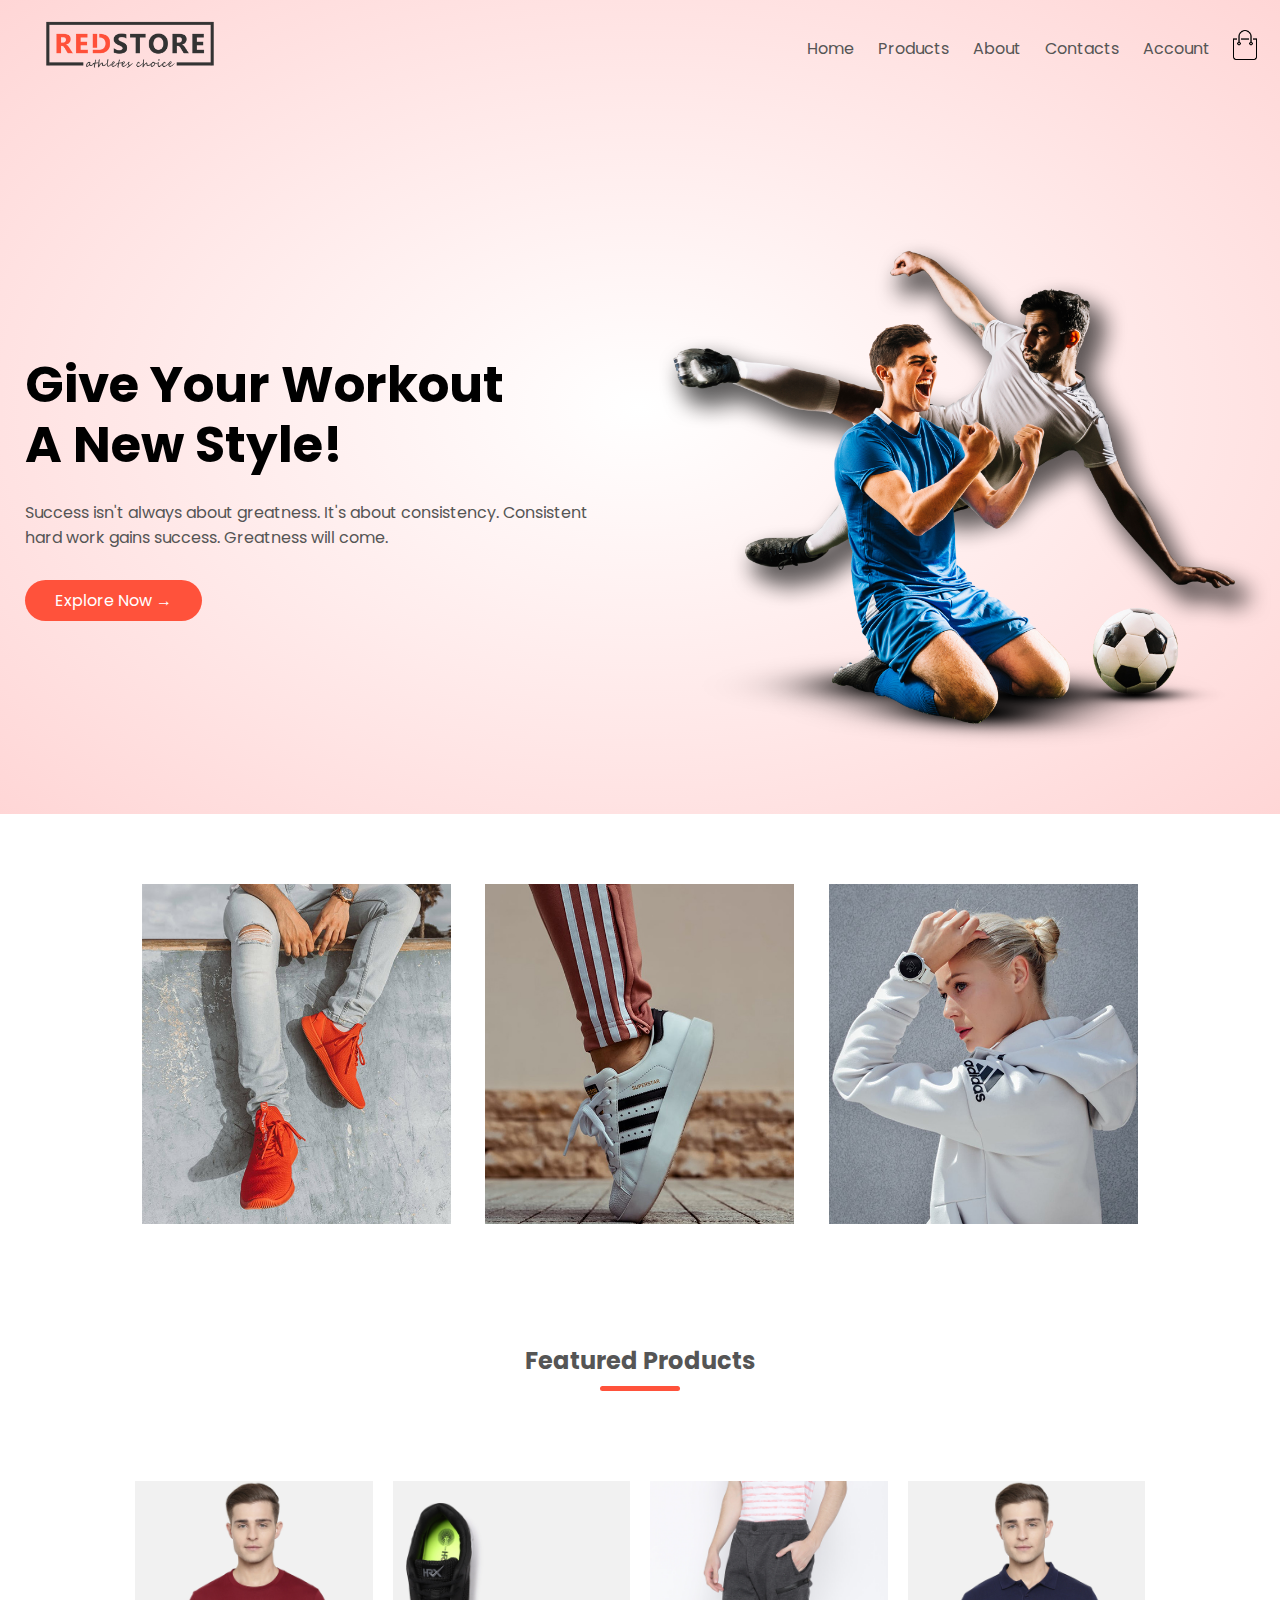
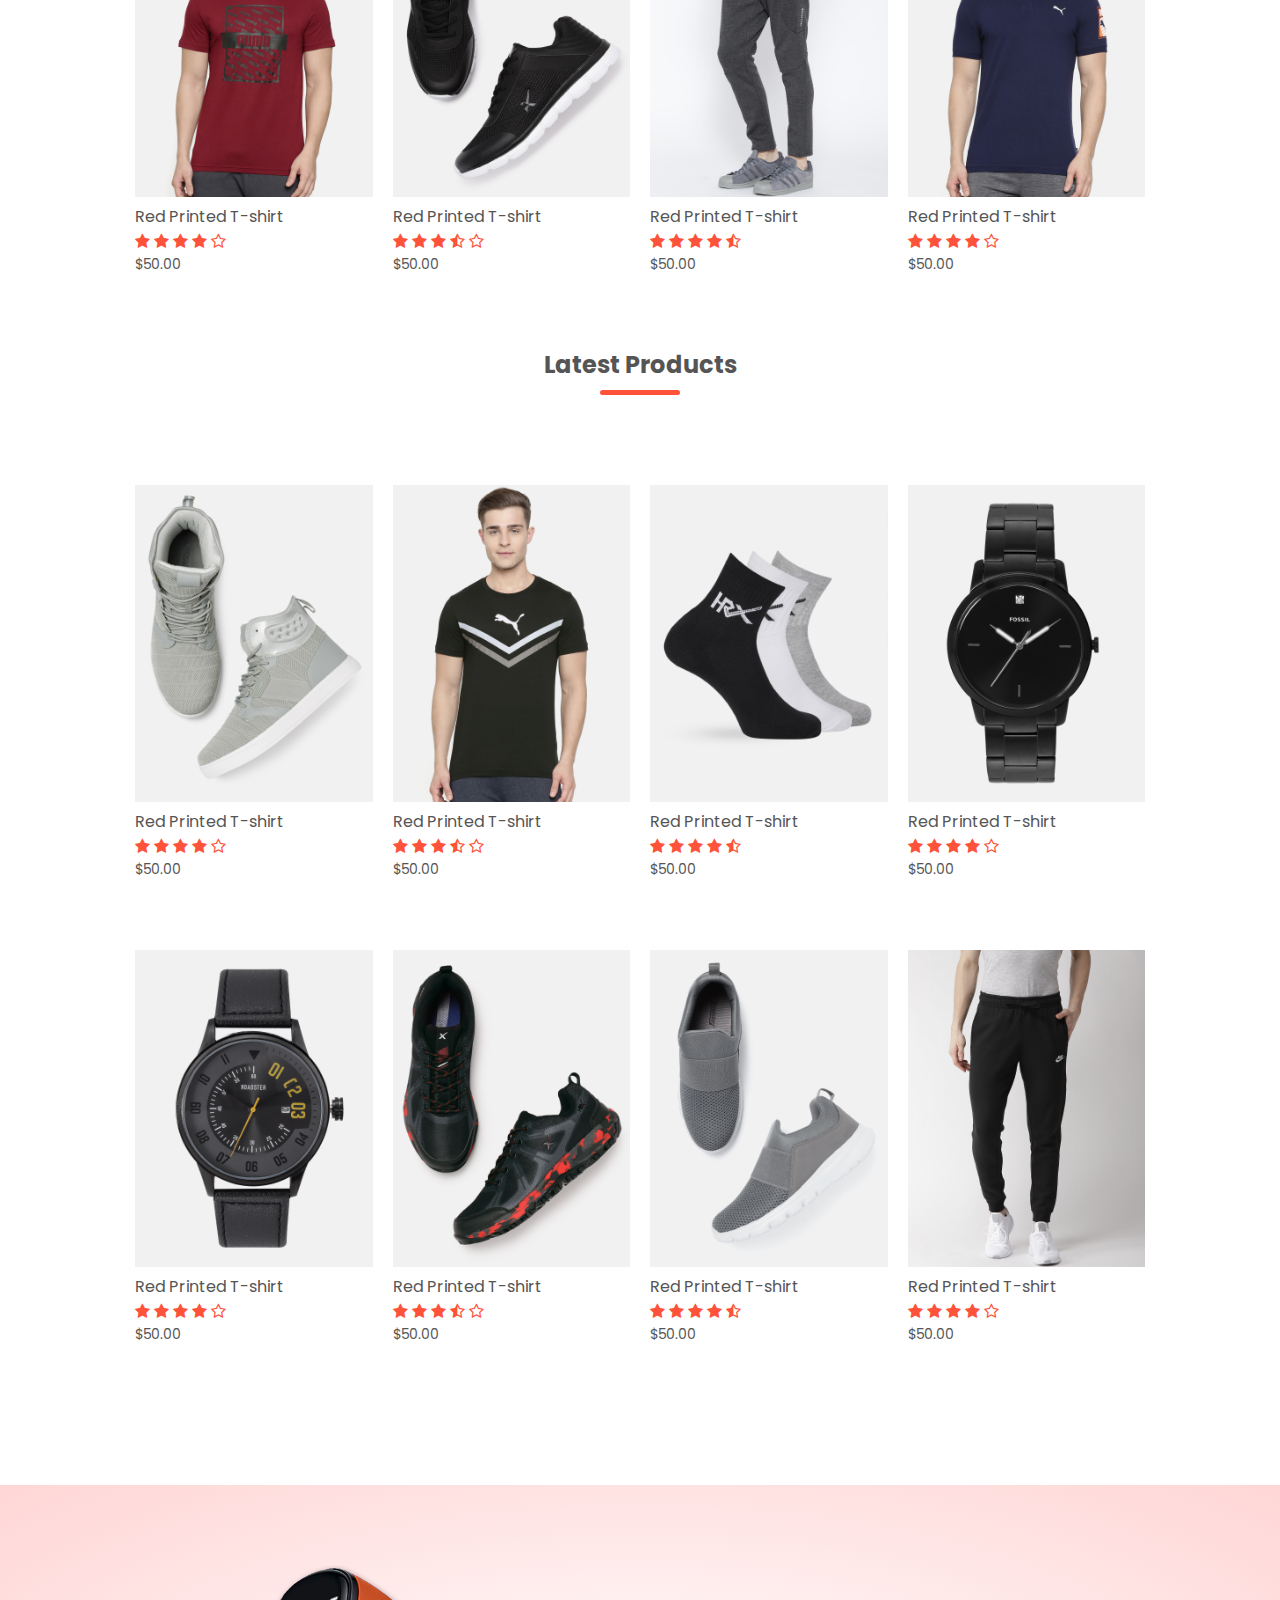
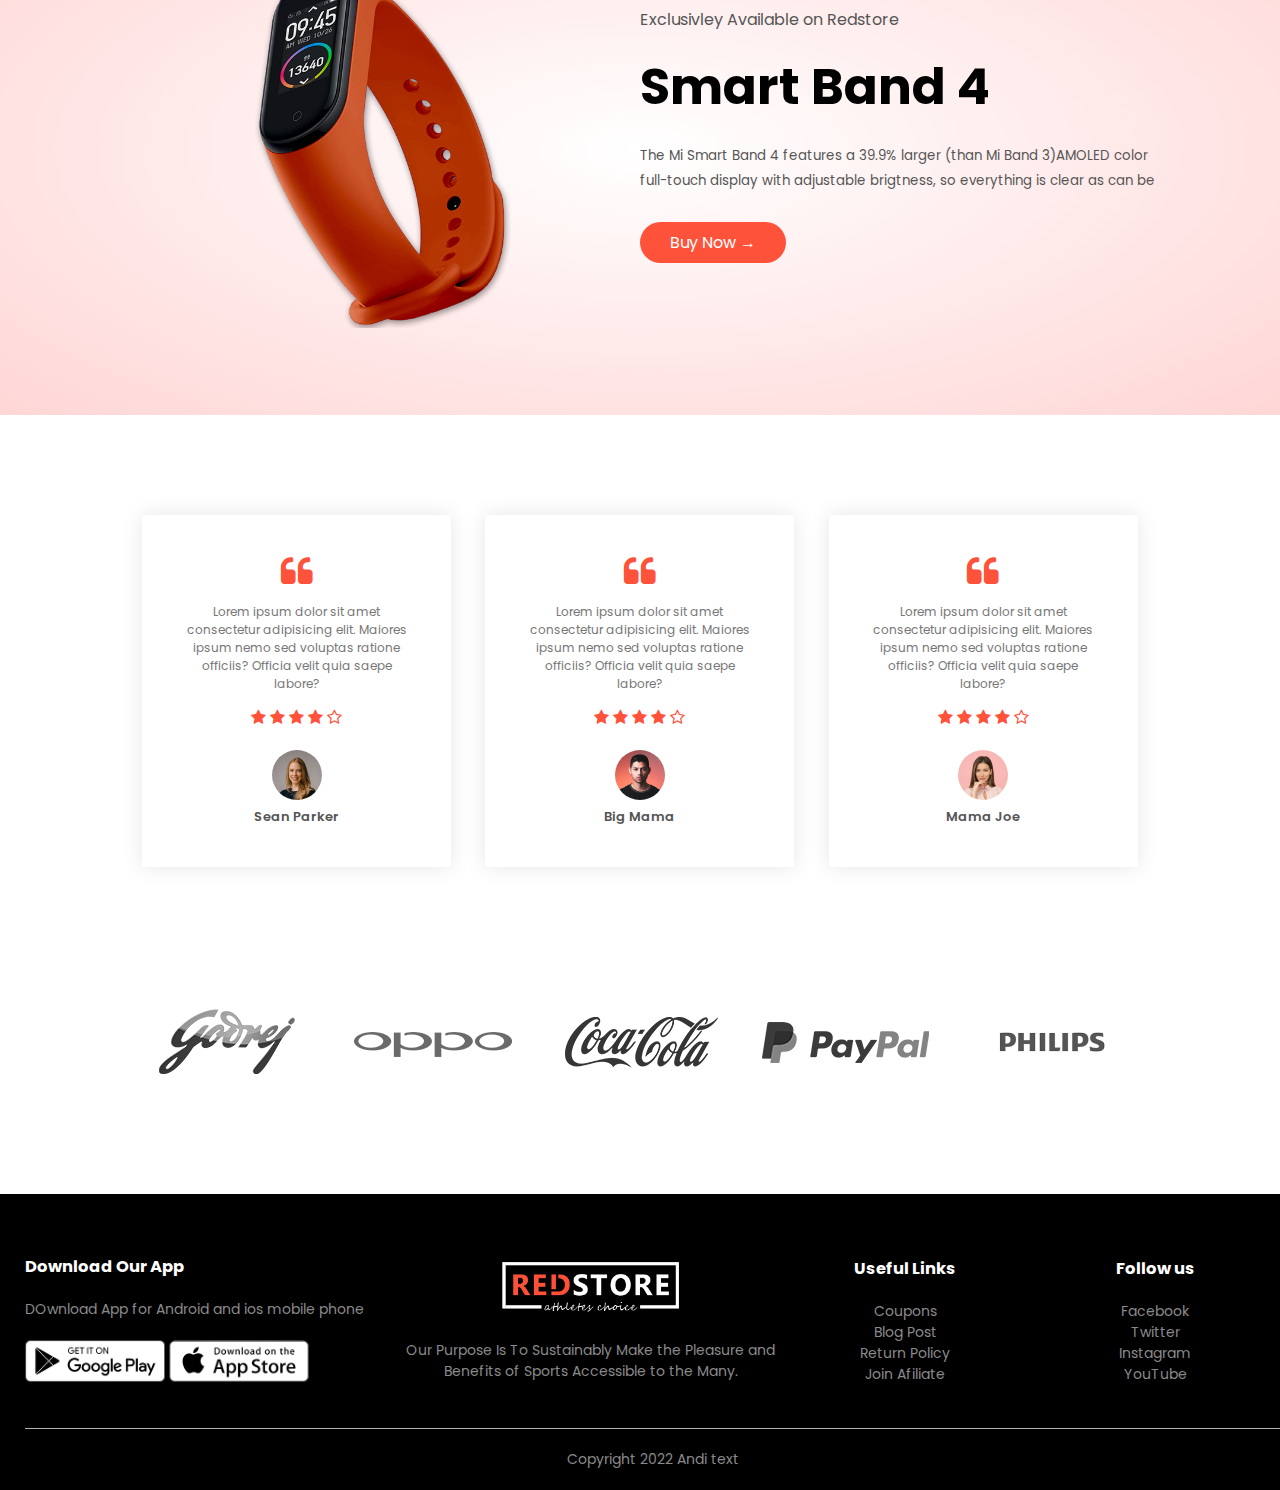
<file: Ecomerse/index.html>
<!DOCTYPE html>
<html lang="en">
<head>
    <meta charset="UTF-8">
    <meta name="viewport" content="width=device-width, initial-scale=1.0">
    <title>RedStore | Ecommerce Website Design</title>
    <link rel="stylesheet" href="style.css">
    <link rel="preconnect" href="https://fonts.googleapis.com">
<link rel="preconnect" href="https://fonts.gstatic.com" crossorigin>
<link href="https://fonts.googleapis.com/css2?family=Poppins:wght@300;400;500;600;700&display=swap" rel="stylesheet">
<link rel="stylesheet" href="https://cdnjs.cloudflare.com/ajax/libs/font-awesome/4.7.0/css/font-awesome.min.css">
</head>
<body>
  <!-- Header -->
    <div class="header">
    <div class="container">
        <div class="navbar">
            <div class="logo">
                <a href="index.html"><img src="images/logo.png" width="170px"></a>
            </div>
            <nav>
                <ul id="MenuItems">
                    <li><a href="index.html">Home</a></li>
                    <li><a href="products.html">Products</a></li>
                    <li><a href="">About</a></li>
                    <li><a href="">Contacts</a></li>
                    <li><a href="account.html">Account</a></li>
                </ul>
            </nav>
            <a href="cart.html"><img src="images/cart.png" width="30px" height="30px"></a>
            <img src="images/menu.png" class="menu-icon" class="menu-icon" onclick="menutoggle()">
        </div>
        <div class="row">
            <div class="col-2">
                <h1>Give Your Workout<br>A New Style!</h1>
                <p>Success isn't always about greatness. It's about consistency.  Consistent<br>hard work gains success. Greatness will come.</p>
                <a href=""class="btn">Explore Now &#8594;</a>
            </div>
            <div class="col-2">
                <img src="images/image1.png">
            </div>
        </div>
    </div>
</div>
<!-- Featured Categories section -->
    <div class="categories">
        <div class="small-container">
            <div class="row">
                <div class="col-3">
                    <img src="images/category-1.jpg">
                </div>
                <div class="col-3">
                    <img src="images/category-2.jpg">
                </div>
                <div class="col-3">
                    <img src="images/category-3.jpg">
                </div>
                </div>
        </div>
    
        </div>
    </div>
<!-- Featured Products -->
<div class="small-container">
    <h2 class="title">Featured Products</h2>
    <div class="row">
        <div class="col-4">
            <a href="product-details.html"><img src="images/product-1.jpg"></a>
            <a href="product-details.html"><h4>Red Printed T-shirt</h4></a>
            <div class="rating">
                <i class="fa fa-star"></i>
                <i class="fa fa-star"></i>
                <i class="fa fa-star"></i>
                <i class="fa fa-star"></i>
                <i class="fa fa-star-o"></i>
            </div>
            <p>$50.00</p>
        </div>
        <div class="col-4">
            <img src="images/product-2.jpg">
            <h4>Red Printed T-shirt</h4>
            <div class="rating">
                <i class="fa fa-star"></i>
                <i class="fa fa-star"></i>
                <i class="fa fa-star"></i>
                <i class="fa fa-star-half-o"></i>
                <i class="fa fa-star-o"></i>
            </div>
            <p>$50.00</p>
        </div>
        <div class="col-4">
            <img src="images/product-3.jpg">
            <h4>Red Printed T-shirt</h4>
            <div class="rating">
                <i class="fa fa-star"></i>
                <i class="fa fa-star"></i>
                <i class="fa fa-star"></i>
                <i class="fa fa-star"></i>
                <i class="fa fa-star-half-o"></i>
            </div>
            <p>$50.00</p>
        </div>
        <div class="col-4">
            <img src="images/product-4.jpg">
            <h4>Red Printed T-shirt</h4>
            <div class="rating">
                <i class="fa fa-star"></i>
                <i class="fa fa-star"></i>
                <i class="fa fa-star"></i>
                <i class="fa fa-star"></i>
                <i class="fa fa-star-o"></i>
            </div>
            <p>$50.00</p>
        </div>
    </div>
    <!-- Latest Products -->
    <h2 class="title">Latest Products</h2>
    <div class="row">
        <div class="col-4">
            <img src="images/product-5.jpg">
            <h4>Red Printed T-shirt</h4>
            <div class="rating">
                <i class="fa fa-star"></i>
                <i class="fa fa-star"></i>
                <i class="fa fa-star"></i>
                <i class="fa fa-star"></i>
                <i class="fa fa-star-o"></i>
            </div>
            <p>$50.00</p>
        </div>
        <div class="col-4">
            <img src="images/product-6.jpg">
            <h4>Red Printed T-shirt</h4>
            <div class="rating">
                <i class="fa fa-star"></i>
                <i class="fa fa-star"></i>
                <i class="fa fa-star"></i>
                <i class="fa fa-star-half-o"></i>
                <i class="fa fa-star-o"></i>
            </div>
            <p>$50.00</p>
        </div>
        <div class="col-4">
            <img src="images/product-7.jpg">
            <h4>Red Printed T-shirt</h4>
            <div class="rating">
                <i class="fa fa-star"></i>
                <i class="fa fa-star"></i>
                <i class="fa fa-star"></i>
                <i class="fa fa-star"></i>
                <i class="fa fa-star-half-o"></i>
            </div>
            <p>$50.00</p>
        </div>
        <div class="col-4">
            <img src="images/product-8.jpg">
            <h4>Red Printed T-shirt</h4>
            <div class="rating">
                <i class="fa fa-star"></i>
                <i class="fa fa-star"></i>
                <i class="fa fa-star"></i>
                <i class="fa fa-star"></i>
                <i class="fa fa-star-o"></i>
            </div>
            <p>$50.00</p>
        </div>
    </div>
    <div class="row">
        <div class="col-4">
            <img src="images/product-9.jpg">
            <h4>Red Printed T-shirt</h4>
            <div class="rating">
                <i class="fa fa-star"></i>
                <i class="fa fa-star"></i>
                <i class="fa fa-star"></i>
                <i class="fa fa-star"></i>
                <i class="fa fa-star-o"></i>
            </div>
            <p>$50.00</p>
        </div>
        <div class="col-4">
            <img src="images/product-10.jpg">
            <h4>Red Printed T-shirt</h4>
            <div class="rating">
                <i class="fa fa-star"></i>
                <i class="fa fa-star"></i>
                <i class="fa fa-star"></i>
                <i class="fa fa-star-half-o"></i>
                <i class="fa fa-star-o"></i>
            </div>
            <p>$50.00</p>
        </div>
        <div class="col-4">
            <img src="images/product-11.jpg">
            <h4>Red Printed T-shirt</h4>
            <div class="rating">
                <i class="fa fa-star"></i>
                <i class="fa fa-star"></i>
                <i class="fa fa-star"></i>
                <i class="fa fa-star"></i>
                <i class="fa fa-star-half-o"></i>
            </div>
            <p>$50.00</p>
        </div>
        <div class="col-4">
            <img src="images/product-12.jpg">
            <h4>Red Printed T-shirt</h4>
            <div class="rating">
                <i class="fa fa-star"></i>
                <i class="fa fa-star"></i>
                <i class="fa fa-star"></i>
                <i class="fa fa-star"></i>
                <i class="fa fa-star-o"></i>
            </div>
            <p>$50.00</p>
        </div>
    </div>

</div>
<!-- Offer -->
<div class="offer">
    <div class="small-container">
        <div class="row">
            <div class="col-2">
                <img src="images/exclusive.png" class="offer-img">
            </div>
            <div class="col-2">
                <p>Exclusivley Available on Redstore</p>
                <h1>Smart Band 4</h1>
                <small>The Mi Smart Band 4 features a 39.9% larger (than Mi Band 3)AMOLED color full-touch display with adjustable brigtness, so everything is clear as can be</small>
                <a href="" class="btn">Buy Now &#8594</a>
            </div>
        </div>
    </div>
</div>
<!-- testimonial -->
    <div class="testimonial">
        <div class="small-container">
            <div class="row">
                <div class="col-3">
                    <i class="fa fa-quote-left"></i>
                    <p>Lorem ipsum dolor sit amet consectetur adipisicing elit. Maiores ipsum nemo sed voluptas ratione officiis? Officia velit quia saepe labore?</p>
                    <div class="rating">
                            <i class="fa fa-star"></i>
                            <i class="fa fa-star"></i>
                            <i class="fa fa-star"></i>
                            <i class="fa fa-star"></i>
                            <i class="fa fa-star-o"></i>
                        </div>
                        <img src="images/user-1.png">
                        <h3>Sean Parker</h3>
                </div>
                <div class="col-3">
                    <i class="fa fa-quote-left"></i>
                    <p>Lorem ipsum dolor sit amet consectetur adipisicing elit. Maiores ipsum nemo sed voluptas ratione officiis? Officia velit quia saepe labore?</p>
                    <div class="rating">
                            <i class="fa fa-star"></i>
                            <i class="fa fa-star"></i>
                            <i class="fa fa-star"></i>
                            <i class="fa fa-star"></i>
                            <i class="fa fa-star-o"></i>
                        </div>
                        <img src="images/user-2.png">
                        <h3>Big Mama</h3>
                </div>
                <div class="col-3">
                    <i class="fa fa-quote-left"></i>
                    <p>Lorem ipsum dolor sit amet consectetur adipisicing elit. Maiores ipsum nemo sed voluptas ratione officiis? Officia velit quia saepe labore?</p>
                    <div class="rating">
                            <i class="fa fa-star"></i>
                            <i class="fa fa-star"></i>
                            <i class="fa fa-star"></i>
                            <i class="fa fa-star"></i>
                            <i class="fa fa-star-o"></i>
                        </div>
                        <img src="images/user-3.png">
                        <h3>Mama Joe</h3>
                </div>
            </div>
        </div>
    </div>

    <!-- brands -->
    <div class="brands">
        <div class="small-container">
            <div class="row">
                <div class="col-5">
                    <img src="images/logo-godrej.png">
                </div>
                <div class="col-5">
                    <img src="images/logo-oppo.png">
                </div>
                <div class="col-5">
                    <img src="images/logo-coca-cola.png">
                </div>
                <div class="col-5">
                    <img src="images/logo-paypal.png">
                </div>
                <div class="col-5">
                    <img src="images/logo-philips.png">
                </div>
            </div>
        </div>
    </div>
    <!-- footer -->

    <div class="footer">
        <div class="container">
            <div class="row">
                    <div class="footer-col-1">
                        <h3>Download Our App</h3>
                        <p>DOwnload App for Android and ios mobile phone</p>
                        <div class="app-logo">
                            <img src="images/play-store.png">
                            <img src="images/app-store.png">

                        </div>
                    </div>
                    <div class="footer-col-2">
                        <img src="images/logo-white.png" alt="">
                        <p>Our Purpose Is To Sustainably Make the Pleasure and Benefits of Sports Accessible to the Many.</p>
                    </div>
                    <div class="footer-col-3">
                        <h3>Useful Links</h3>
                        <ul>
                            <li>Coupons</li>
                            <li>Blog Post</li>
                            <li>Return Policy</li>
                            <li>Join Afiliate</li>
                        </ul>
                    </div>
                        <div class="footer-col-4">
                            <h3>Follow us</h3>
                            <ul>
                                <li>Facebook</li>
                                <li>Twitter</li>
                                <li>Instagram</li>
                                <li>YouTube</li>
                            </ul>
                        </div>                   
            </div>
            <hr>
            <p class="copyright">Copyright 2022 Andi text</p>
        </div>
   </div>
<!-- Js for toggle menu -->
   <script>
        var MenuItems = document.getElementById("MenuItems");

        MenuItems.style.maxHeight = "0px";

        function menutoggle(){
            if(MenuItems.style.maxHeight =="0px")
            {
                MenuItems.style.maxHeight = "200px";
            }
            else
            {
                MenuItems.style.maxHeight = "0px" ;  
            }
        }
   </script>
</body>
</html>
</file>
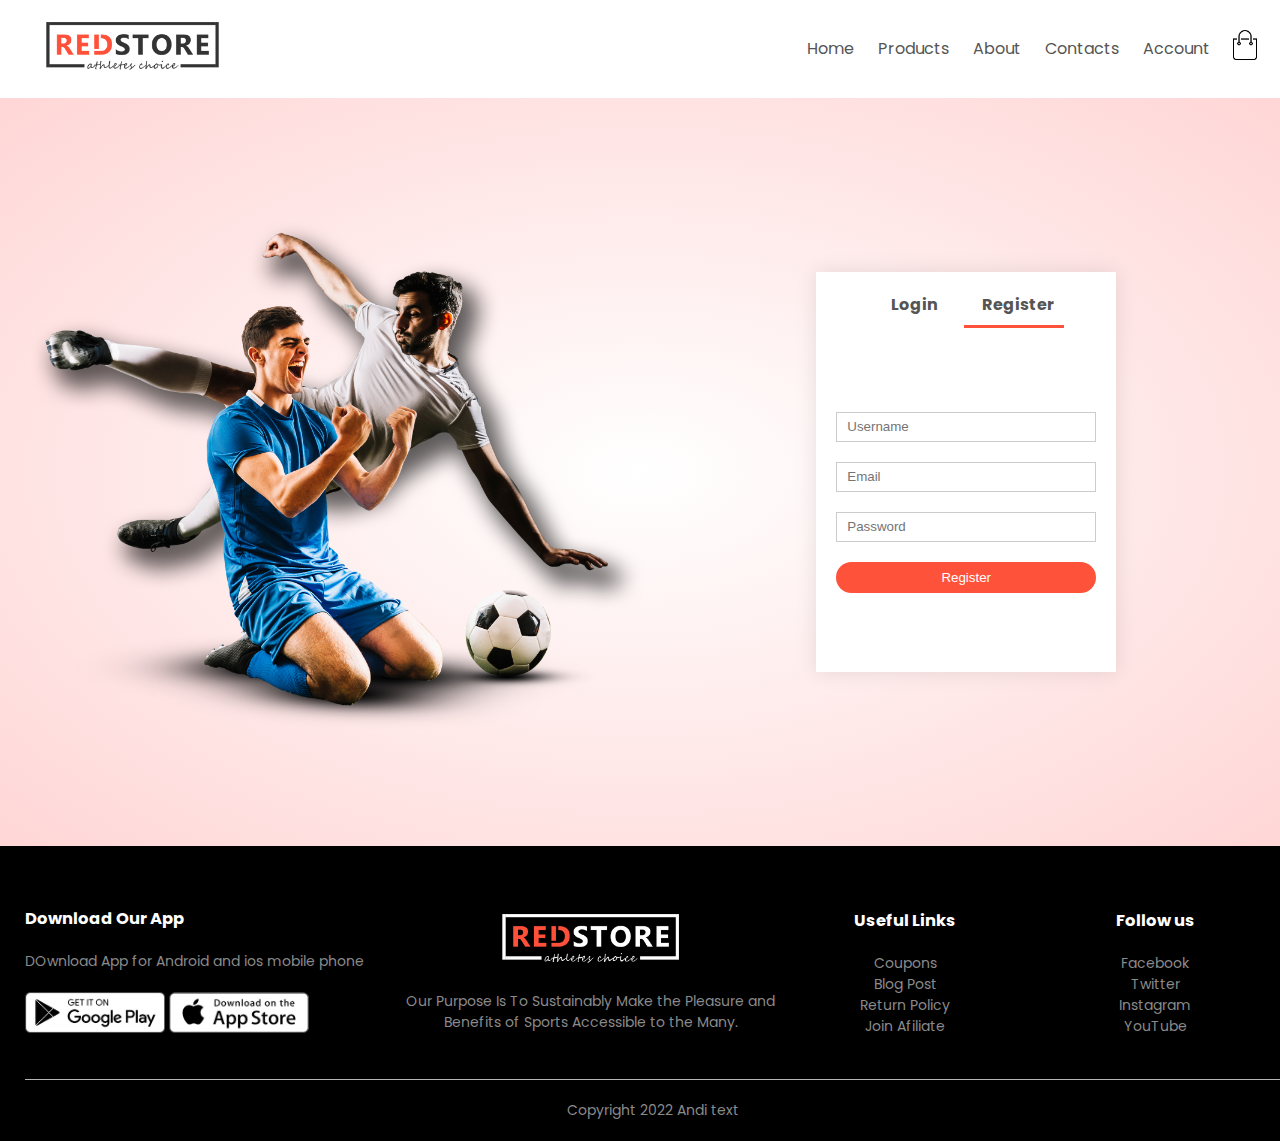
<file: Ecomerse/account.html>
<!DOCTYPE html>
<html lang="en">
<head>
    <meta charset="UTF-8">
    <meta name="viewport" content="width=device-width, initial-scale=1.0">
    <title>RedStore | Ecommerce Website Design</title>
    <link rel="stylesheet" href="style.css">
    <link rel="preconnect" href="https://fonts.googleapis.com">
<link rel="preconnect" href="https://fonts.gstatic.com" crossorigin>
<link href="https://fonts.googleapis.com/css2?family=Poppins:wght@300;400;500;600;700&display=swap" rel="stylesheet">
<link rel="stylesheet" href="https://cdnjs.cloudflare.com/ajax/libs/font-awesome/4.7.0/css/font-awesome.min.css">
</head>
<body>
  <!-- Header -->
    <div class="container">
        <div class="navbar">
            <div class="logo">
                <a href="index.html"><img src="images/logo.png" width="175px"></a>
            </div>
            <nav>
                <ul id="MenuItems">
                    <li><a href="index.html">Home</a></li>
                    <li><a href="products.html">Products</a></li>
                    <li><a href="">About</a></li>
                    <li><a href="">Contacts</a></li>
                    <li><a href="account.html">Account</a></li>
                </ul>
            </nav>
            <a href="cart.html"><img src="images/cart.png" width="30px" height="30px"></a>
            <img src="images/menu.png" class="menu-icon" class="menu-icon" onclick="menutoggle()">
        </div> 
    </div>

    <!-- account-page -->

    <div class="account-page">
        <div class="container">
            <div class="row">
                <div class="col-2">
                    <img src="images/image1.png" width="100%">
                </div>

                <div class="col-2">
                    <div class="form-container">
                        <div class="form-btn">
                            <span onclick="login()">Login</span>
                            <span onclick="register()">Register</span>
                            <hr id="Indicator">
                        </div>

                        <form id="LoginForm">
                            <input type="text" placeholder="Username">
                            <input type="password" placeholder="Password">
                            <button type="submit" class="btn">Login</button>
                            <a href="">Forgot password</a>
                        </form>

                        <form id="RegForm">
                            <input type="text" placeholder="Username">
                            <input type="email" placeholder="Email">
                            <input type="password" placeholder="Password">
                            <button type="submit" class="btn">Register</button>
                        </form>
                    </div>
                </div>

            </div>
        </div>
    </div>
    
    <!-- footer -->

    <div class="footer">
        <div class="container">
            <div class="row">
                    <div class="footer-col-1">
                        <h3>Download Our App</h3>
                        <p>DOwnload App for Android and ios mobile phone</p>
                        <div class="app-logo">
                            <img src="images/play-store.png">
                            <img src="images/app-store.png">

                        </div>
                    </div>
                    <div class="footer-col-2">
                        <img src="images/logo-white.png" alt="">
                        <p>Our Purpose Is To Sustainably Make the Pleasure and Benefits of Sports Accessible to the Many.</p>
                    </div>
                    <div class="footer-col-3">
                        <h3>Useful Links</h3>
                        <ul>
                            <li>Coupons</li>
                            <li>Blog Post</li>
                            <li>Return Policy</li>
                            <li>Join Afiliate</li>
                        </ul>
                    </div>
                        <div class="footer-col-4">
                            <h3>Follow us</h3>
                            <ul>
                                <li>Facebook</li>
                                <li>Twitter</li>
                                <li>Instagram</li>
                                <li>YouTube</li>
                            </ul>
                        </div>                   
            </div>
            <hr>
            <p class="copyright">Copyright 2022 Andi text</p>
        </div>
   </div>
<!-- Js for toggle menu -->
   <script>
        var MenuItems = document.getElementById("MenuItems");

        MenuItems.style.maxHeight = "0px";

        function menutoggle(){
            if(MenuItems.style.maxHeight =="0px")
            {
                MenuItems.style.maxHeight = "200px";
            }
            else
            {
                MenuItems.style.maxHeight = "0px" ;  
            }
        }
   </script>



<!-- Js for toggle Form -->

   <script>

    var LoginForm = document.getElementById("LoginForm");
    var RegForm = document.getElementById("RegForm");
    var Indicator = document.getElementById("Indicator");

        function register(){
            
            RegForm.style.transform = "translateX(0px)";
            LoginForm.style.transform = "translateX(0px)";
            Indicator.style.transform = "translateX(100px)";
        }
        function login(){

            RegForm.style.transform = "translateX(300px)";
            LoginForm.style.transform = "translateX(300px)";
            Indicator.style.transform = "translateX(0px)";
        }
        
        
   </script>


</body>
</html>
</file>
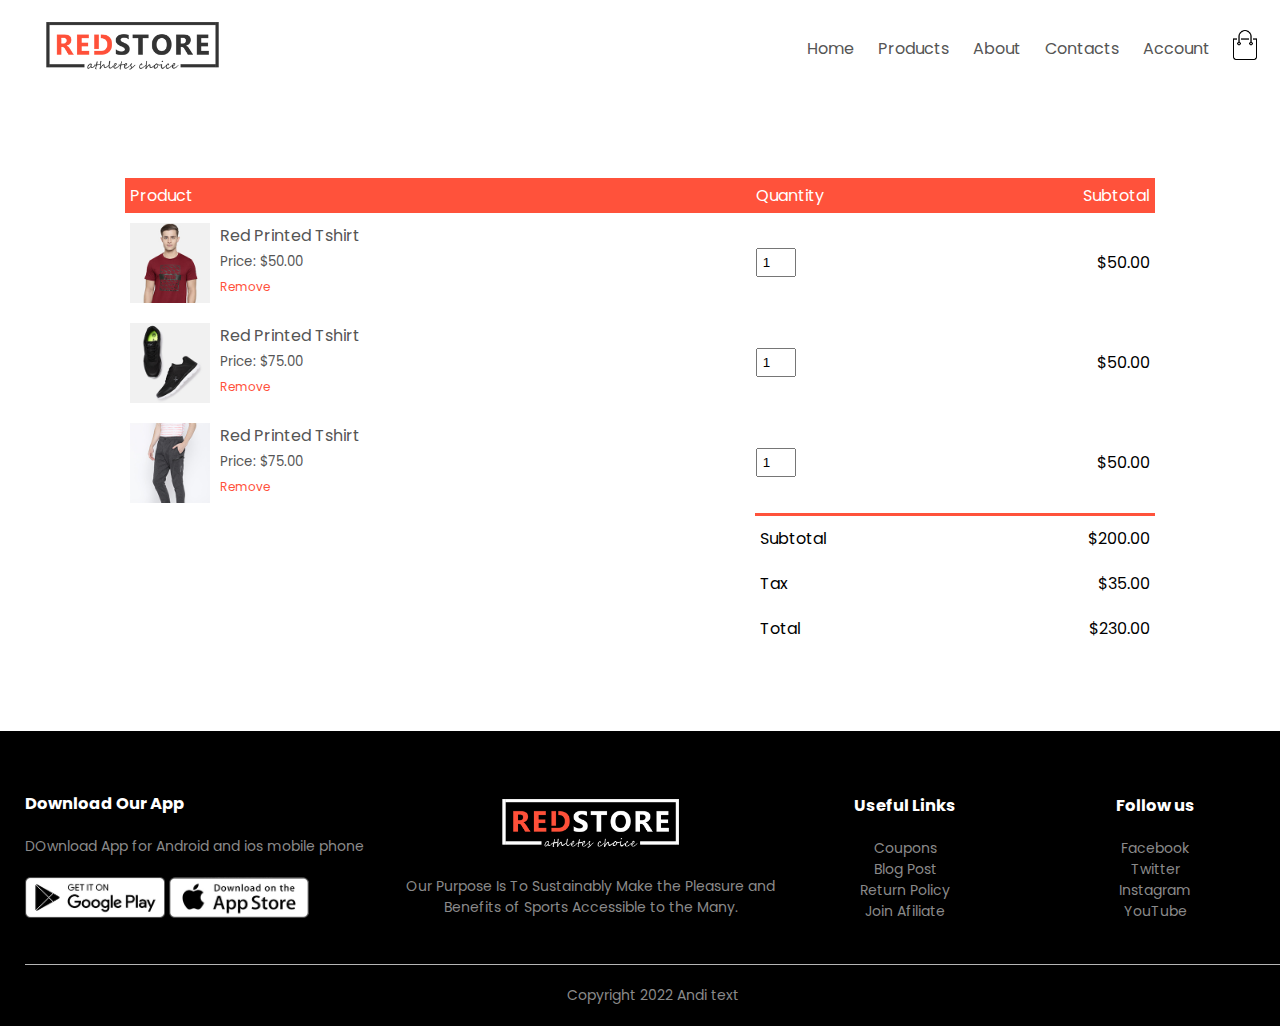
<file: Ecomerse/cart.html>
<!DOCTYPE html>
<html lang="en">
<head>
    <meta charset="UTF-8">
    <meta name="viewport" content="width=device-width, initial-scale=1.0">
    <title>RedStore | Ecommerce Website Design</title>
    <link rel="stylesheet" href="style.css">
    <link rel="preconnect" href="https://fonts.googleapis.com">
<link rel="preconnect" href="https://fonts.gstatic.com" crossorigin>
<link href="https://fonts.googleapis.com/css2?family=Poppins:wght@300;400;500;600;700&display=swap" rel="stylesheet">
<link rel="stylesheet" href="https://cdnjs.cloudflare.com/ajax/libs/font-awesome/4.7.0/css/font-awesome.min.css">
</head>
<body>
  <!-- Header -->
    <div class="container">
        <div class="navbar">
            <div class="logo">
                <a href="index.html"><img src="images/logo.png" width="175px"></a>
            </div>
            <nav>
                <ul id="MenuItems">
                    <li><a href="index.html">Home</a></li>
                    <li><a href="products.html">Products</a></li>
                    <li><a href="">About</a></li>
                    <li><a href="">Contacts</a></li>
                    <li><a href="account.html">Account</a></li>
                </ul>
            </nav>
            <a href="cart.html"><img src="images/cart.png" width="30px" height="30px"></a>
            <img src="images/menu.png" class="menu-icon" class="menu-icon" onclick="menutoggle()">
        </div> 
    </div>

    <!-- cart items details  -->
    <div class="small-container cart-page">
        <table>
            <tr>
                <th>Product</th>
                <th>Quantity</th>
                <th>Subtotal</th>
            </tr>
            <tr>
                <td>
                    <div class="cart-info">
                        <img src="images/buy-1.jpg" alt="">
                        <div>
                            <p>Red Printed Tshirt</p>
                            <small>Price: $50.00 </small>
                            <br>
                            <a href="">Remove</a>
                        </div>
                    </div>
                </td>
                <td><input type="number" value="1"></td>
                <td>$50.00</td>
            </tr>
            <tr>
                <td>
                    <div class="cart-info">
                        <img src="images/buy-2.jpg" alt="">
                        <div>
                            <p>Red Printed Tshirt</p>
                            <small>Price: $75.00 </small>
                            <br>
                            <a href="">Remove</a>
                        </div>
                    </div>
                </td>
                <td><input type="number" value="1"></td>
                <td>$50.00</td>
            </tr>
            <tr>
                <td>
                    <div class="cart-info">
                        <img src="images/buy-3.jpg" alt="">
                        <div>
                            <p>Red Printed Tshirt</p>
                            <small>Price: $75.00 </small>
                            <br>
                            <a href="">Remove</a>
                        </div>
                    </div>
                </td>
                <td><input type="number" value="1"></td>
                <td>$50.00</td>
            </tr>
        </table>

        <div class="total-price">
            <table>
                <tr>
                    <td>Subtotal</td>
                    <td>$200.00</td>
                </tr>
                <tr>
                    <td>Tax</td>
                    <td>$35.00</td>
                </tr>
                <tr>
                    <td>Total</td>
                    <td>$230.00</td>
                </tr>
            </table>
        </div>

    </div>

    <!-- footer -->

    <div class="footer">
        <div class="container">
            <div class="row">
                    <div class="footer-col-1">
                        <h3>Download Our App</h3>
                        <p>DOwnload App for Android and ios mobile phone</p>
                        <div class="app-logo">
                            <img src="images/play-store.png">
                            <img src="images/app-store.png">

                        </div>
                    </div>
                    <div class="footer-col-2">
                        <img src="images/logo-white.png" alt="">
                        <p>Our Purpose Is To Sustainably Make the Pleasure and Benefits of Sports Accessible to the Many.</p>
                    </div>
                    <div class="footer-col-3">
                        <h3>Useful Links</h3>
                        <ul>
                            <li>Coupons</li>
                            <li>Blog Post</li>
                            <li>Return Policy</li>
                            <li>Join Afiliate</li>
                        </ul>
                    </div>
                        <div class="footer-col-4">
                            <h3>Follow us</h3>
                            <ul>
                                <li>Facebook</li>
                                <li>Twitter</li>
                                <li>Instagram</li>
                                <li>YouTube</li>
                            </ul>
                        </div>                   
            </div>
            <hr>
            <p class="copyright">Copyright 2022 Andi text</p>
        </div>
   </div>
<!-- Js for toggle menu -->
   <script>
        var MenuItems = document.getElementById("MenuItems");

        MenuItems.style.maxHeight = "0px";

        function menutoggle(){
            if(MenuItems.style.maxHeight =="0px")
            {
                MenuItems.style.maxHeight = "200px";
            }
            else
            {
                MenuItems.style.maxHeight = "0px" ;  
            }
        }
   </script>
</body>
</html>
</file>
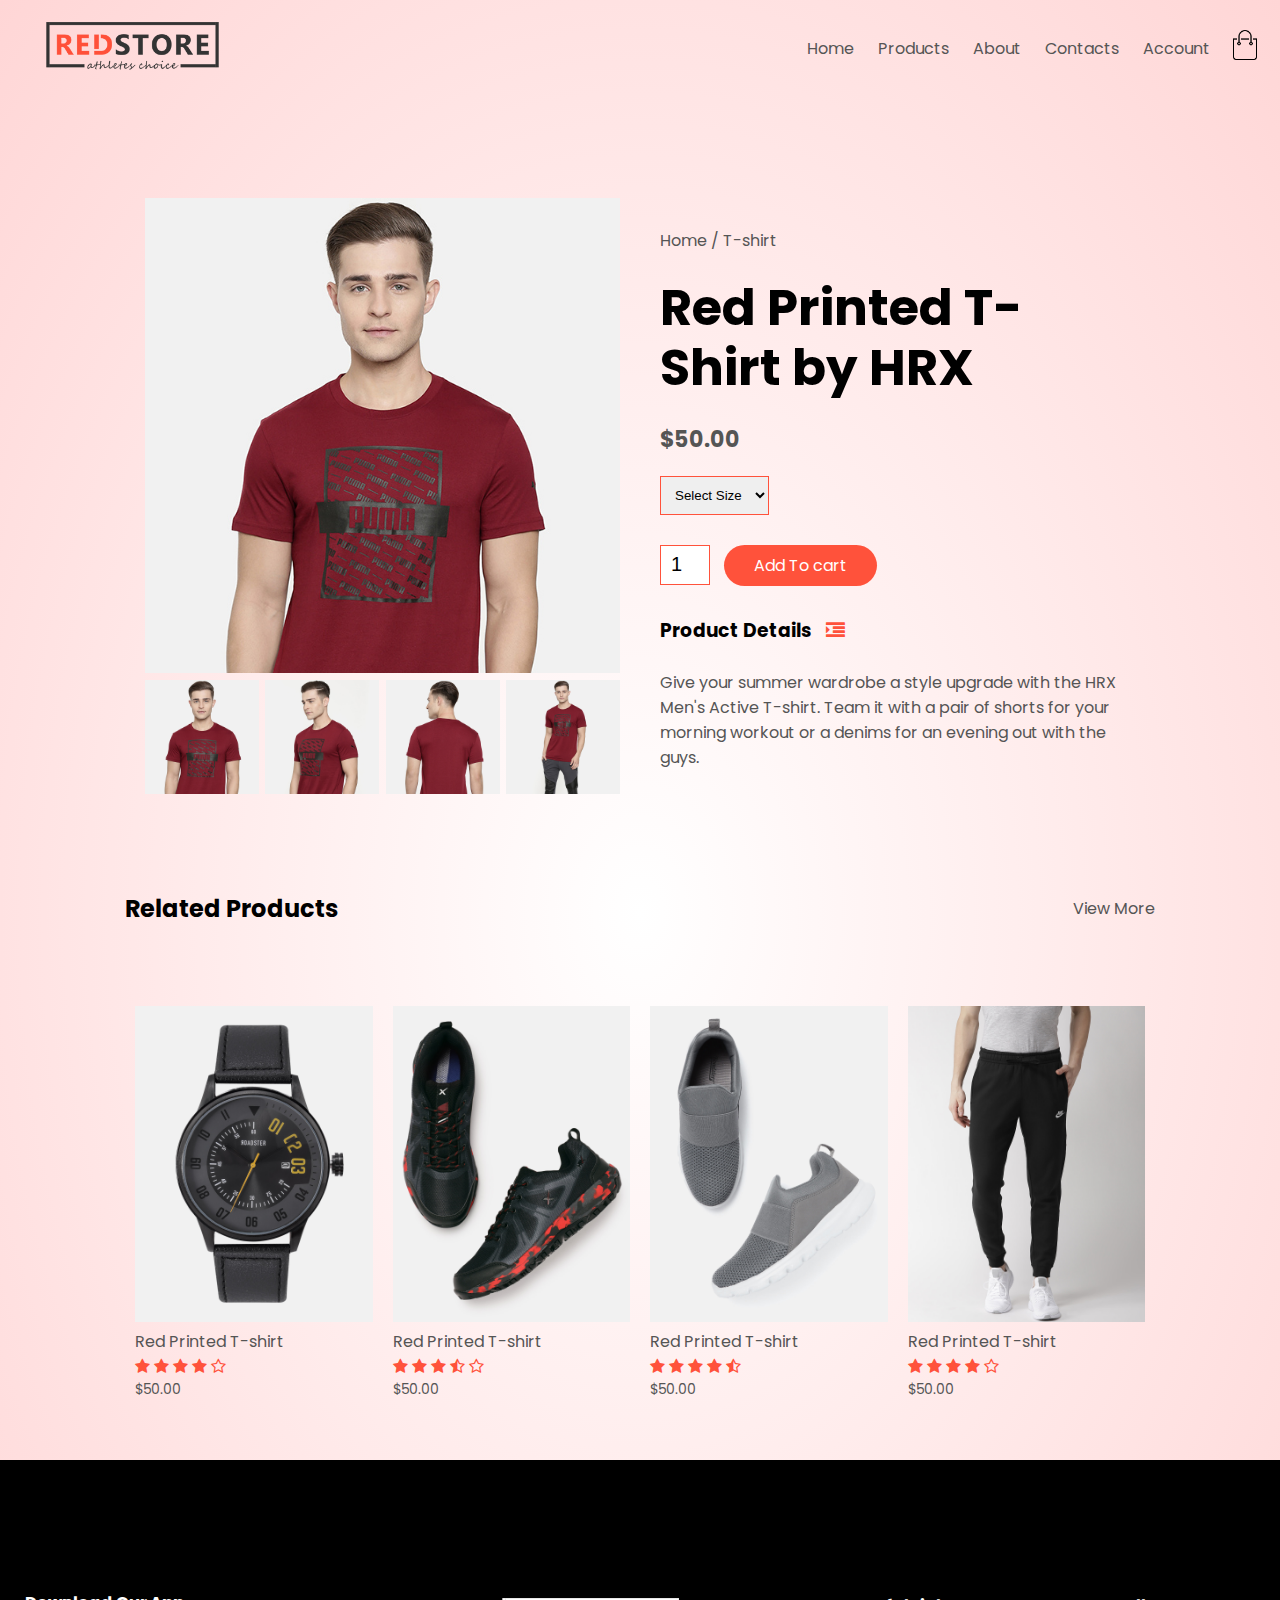
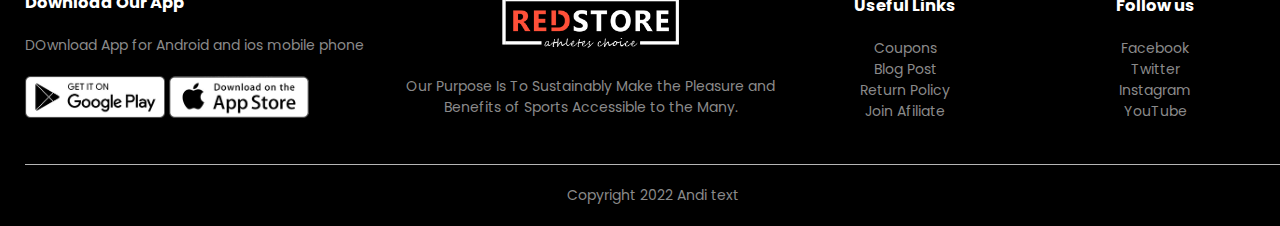
<file: Ecomerse/product-details.html>
<!DOCTYPE html>
<html lang="en">
<head>
    <meta charset="UTF-8">
    <meta name="viewport" content="width=device-width, initial-scale=1.0">
    <title>RedStore | Ecommerce Website Design</title>
    <link rel="stylesheet" href="style.css">
    <link rel="preconnect" href="https://fonts.googleapis.com">
<link rel="preconnect" href="https://fonts.gstatic.com" crossorigin>
<link href="https://fonts.googleapis.com/css2?family=Poppins:wght@300;400;500;600;700&display=swap" rel="stylesheet">
<link rel="stylesheet" href="https://cdnjs.cloudflare.com/ajax/libs/font-awesome/4.7.0/css/font-awesome.min.css">
</head>
<body>
  <!-- Header -->
  <div class="header">
    <div class="container">
        <div class="navbar">
            <div class="logo">
                <a href="index.html"><img src="images/logo.png" width="175px"></a>
            </div>
            <nav>
                <ul id="MenuItems">
                    <li><a href="index.html">Home</a></li>
                    <li><a href="products.html">Products</a></li>
                    <li><a href="">About</a></li>
                    <li><a href="">Contacts</a></li>
                    <li><a href="account.html">Account</a></li>
                </ul>
            </nav>
            <a href="cart.html"><img src="images/cart.png" width="30px" height="30px"></a>
            <img src="images/menu.png" class="menu-icon" class="menu-icon" onclick="menutoggle()">
        </div> 
    </div>

    <!-- single product details -->

    <div class="small-container single-product">
        <div class="row">
            <div class="col-2">
                <img src="images/gallery-1.jpg" width="100%" id="ProductImg">
                
                <div class="small-img-row">
                    <div class="small-img-col">
                        <img src="images/gallery-1.jpg" width="100%" class="small-img">
                    </div>
                    <div class="small-img-col">
                        <img src="images/gallery-2.jpg" width="100%"  class="small-img">
                    </div>
                    <div class="small-img-col">
                        <img src="images/gallery-3.jpg" width="100%"  class="small-img">
                    </div>
                    <div class="small-img-col">
                        <img src="images/gallery-4.jpg" width="100%"  class="small-img">
                    </div>
                </div>


            </div>
            <div class="col-2">
                <p>Home / T-shirt</p>
                <h1>Red Printed T-Shirt by HRX</h1>
                <h4>$50.00</h4>
                <select>
                    <option>Select Size</option>
                    <option>XXL</option>
                    <option>XL</option>
                    <option>Large</option>
                    <option>Medium</option>
                    <option>Small</option>
                </select>
                <input type="number" value="1">
                <a href="" class="btn">Add To cart</a>
                <h3>Product Details <i class="fa fa-indent"></i></h3>
                <br>
                <p>Give your summer wardrobe a style upgrade with the HRX Men's Active T-shirt. Team it with a pair of shorts for your morning workout or a denims for an evening out with the guys.</p>
            </div>
        </div>
    </div>

    <!-- title -->
    <div class="small-container">
        <div class="row row-2">
            <h2>Related Products</h2>
            <p>View More</p>
        </div>
    </div>

<!-- Products -->
<div class="small-container">
        <div class="row">
            <div class="col-4">
                <img src="images/product-9.jpg">
                <h4>Red Printed T-shirt</h4>
                <div class="rating">
                    <i class="fa fa-star"></i>
                    <i class="fa fa-star"></i>
                    <i class="fa fa-star"></i>
                    <i class="fa fa-star"></i>
                    <i class="fa fa-star-o"></i>
                </div>
                <p>$50.00</p>
            </div>
            <div class="col-4">
                <img src="images/product-10.jpg">
                <h4>Red Printed T-shirt</h4>
                <div class="rating">
                    <i class="fa fa-star"></i>
                    <i class="fa fa-star"></i>
                    <i class="fa fa-star"></i>
                    <i class="fa fa-star-half-o"></i>
                    <i class="fa fa-star-o"></i>
                </div>
                <p>$50.00</p>
            </div>
            <div class="col-4">
                <img src="images/product-11.jpg">
                <h4>Red Printed T-shirt</h4>
                <div class="rating">
                    <i class="fa fa-star"></i>
                    <i class="fa fa-star"></i>
                    <i class="fa fa-star"></i>
                    <i class="fa fa-star"></i>
                    <i class="fa fa-star-half-o"></i>
                </div>
                <p>$50.00</p>
            </div>
            <div class="col-4">
                <img src="images/product-12.jpg">
                <h4>Red Printed T-shirt</h4>
                <div class="rating">
                    <i class="fa fa-star"></i>
                    <i class="fa fa-star"></i>
                    <i class="fa fa-star"></i>
                    <i class="fa fa-star"></i>
                    <i class="fa fa-star-o"></i>
                </div>
                <p>$50.00</p>
            </div>
        </div>

        
    </div>
    
    <!-- footer -->

    <div class="footer">
        <div class="container">
            <div class="row">
                    <div class="footer-col-1">
                        <h3>Download Our App</h3>
                        <p>DOwnload App for Android and ios mobile phone</p>
                        <div class="app-logo">
                            <img src="images/play-store.png">
                            <img src="images/app-store.png">

                        </div>
                    </div>
                    <div class="footer-col-2">
                        <img src="images/logo-white.png" alt="">
                        <p>Our Purpose Is To Sustainably Make the Pleasure and Benefits of Sports Accessible to the Many.</p>
                    </div>
                    <div class="footer-col-3">
                        <h3>Useful Links</h3>
                        <ul>
                            <li>Coupons</li>
                            <li>Blog Post</li>
                            <li>Return Policy</li>
                            <li>Join Afiliate</li>
                        </ul>
                    </div>
                        <div class="footer-col-4">
                            <h3>Follow us</h3>
                            <ul>
                                <li>Facebook</li>
                                <li>Twitter</li>
                                <li>Instagram</li>
                                <li>YouTube</li>
                            </ul>
                        </div>                   
            </div>
            <hr>
            <p class="copyright">Copyright 2022 Andi text</p>
        </div>
   </div>
<!-- Js for toggle menu -->
   <script>
        var MenuItems = document.getElementById("MenuItems");

        MenuItems.style.maxHeight = "0px";

        function menutoggle(){
            if(MenuItems.style.maxHeight =="0px")
            {
                MenuItems.style.maxHeight = "200px";
            }
            else
            {
                MenuItems.style.maxHeight = "0px" ;  
            }
        }
   </script>


<!-- js for product gallery-->

    <script>
        var ProductImg = document.getElementById("ProductImg");
        var SmallImg = document.getElementsByClassName("small-img")

            SmallImg[0].onclick = function()
            {
                ProductImg.src = SmallImg[0].src;
            }
            SmallImg[1].onclick = function()
            {
                ProductImg.src = SmallImg[1].src;
            }
            SmallImg[2].onclick = function()
            {
                ProductImg.src = SmallImg[2].src;
            }
            SmallImg[3].onclick = function()
            {
                ProductImg.src = SmallImg[3].src;
            }
    </script>


</body>
</html>
</file>
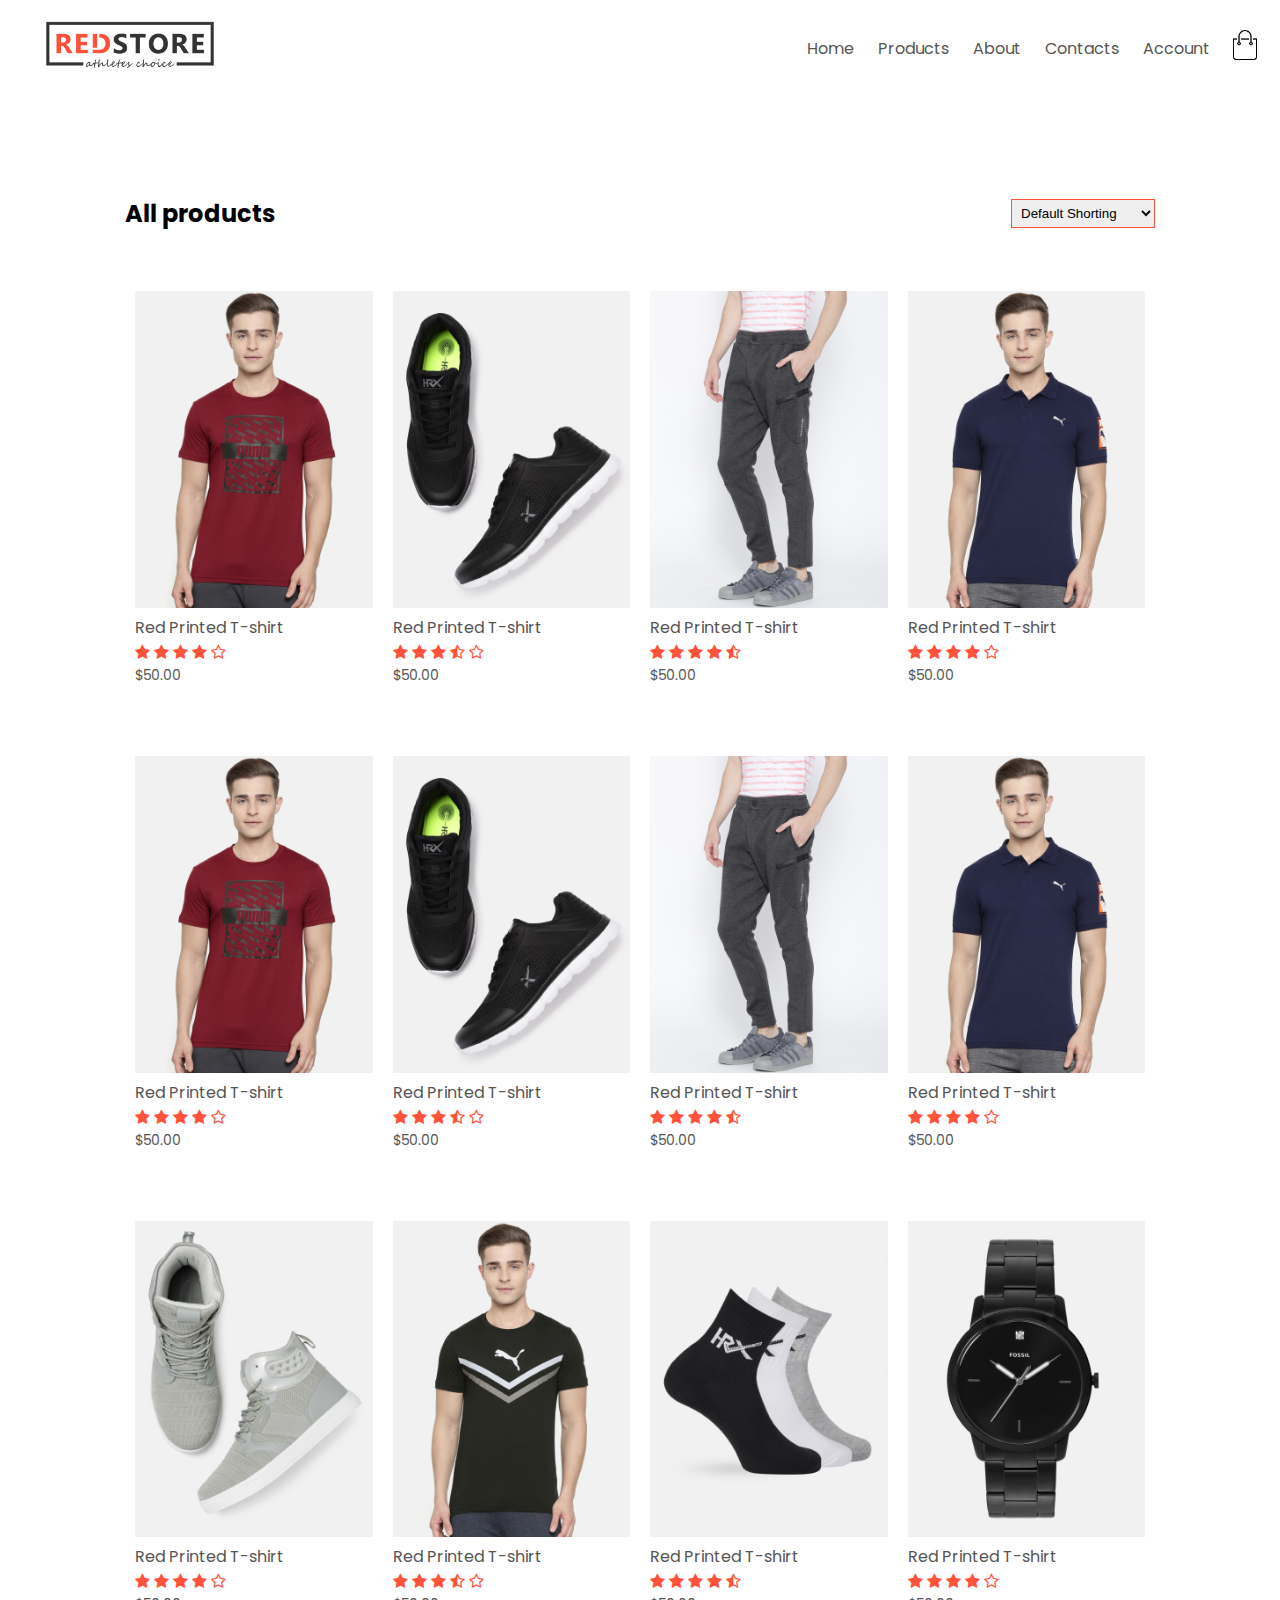
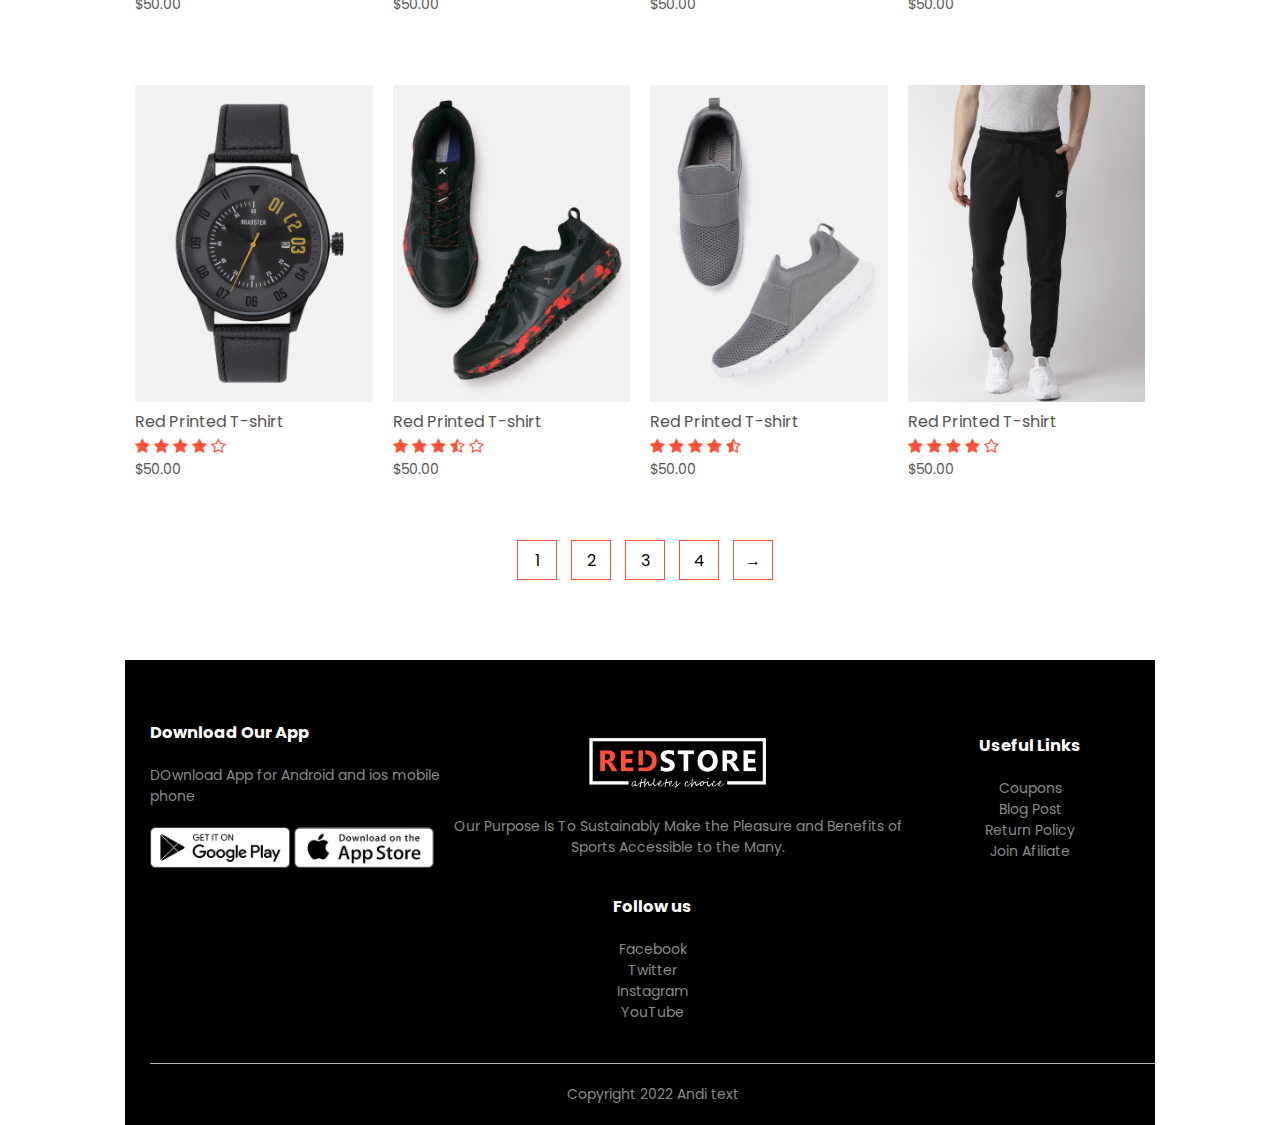
<file: Ecomerse/products.html>
<!DOCTYPE html>
<html lang="en">
<head>
    <meta charset="UTF-8">
    <meta name="viewport" content="width=device-width, initial-scale=1.0">
    <title>RedStore | Ecommerce Website Design</title>
    <link rel="stylesheet" href="style.css">
    <link rel="preconnect" href="https://fonts.googleapis.com">
<link rel="preconnect" href="https://fonts.gstatic.com" crossorigin>
<link href="https://fonts.googleapis.com/css2?family=Poppins:wght@300;400;500;600;700&display=swap" rel="stylesheet">
<link rel="stylesheet" href="https://cdnjs.cloudflare.com/ajax/libs/font-awesome/4.7.0/css/font-awesome.min.css">
</head>
<body>
  <!-- Header -->
    <div class="container">
        <div class="navbar">
            <div class="logo">
                <a href="index.html"><img src="images/logo.png" width="170px"></a>
            </div>
            <nav>
                <ul id="MenuItems">
                    <li><a href="index.html">Home</a></li>
                    <li><a href="products.html">Products</a></li>
                    <li><a href="">About</a></li>
                    <li><a href="">Contacts</a></li>
                    <li><a href="account.html">Account</a></li>
                </ul>
            </nav>
            <a href="cart.html"><img src="images/cart.png" width="30px" height="30px"></a>
            <img src="images/menu.png" class="menu-icon" class="menu-icon" onclick="menutoggle()">
        </div> 
    </div>

<div class="small-container">

    <div class="row row-2">
        <h2>All products</h2>
        <select>
            <option>Default Shorting</option>
            <option>Short by price</option>
            <option>Short by popularity</option>
            <option>Short by rating</option>
            <option>Short by sale</option>
        </select>
    </div>
    
    <div class="row">
        <div class="col-4">
            <img src="images/product-1.jpg">
            <h4>Red Printed T-shirt</h4>
            <div class="rating">
                <i class="fa fa-star"></i>
                <i class="fa fa-star"></i>
                <i class="fa fa-star"></i>
                <i class="fa fa-star"></i>
                <i class="fa fa-star-o"></i>
            </div>
            <p>$50.00</p>
        </div>
        <div class="col-4">
            <img src="images/product-2.jpg">
            <h4>Red Printed T-shirt</h4>
            <div class="rating">
                <i class="fa fa-star"></i>
                <i class="fa fa-star"></i>
                <i class="fa fa-star"></i>
                <i class="fa fa-star-half-o"></i>
                <i class="fa fa-star-o"></i>
            </div>
            <p>$50.00</p>
        </div>
        <div class="col-4">
            <img src="images/product-3.jpg">
            <h4>Red Printed T-shirt</h4>
            <div class="rating">
                <i class="fa fa-star"></i>
                <i class="fa fa-star"></i>
                <i class="fa fa-star"></i>
                <i class="fa fa-star"></i>
                <i class="fa fa-star-half-o"></i>
            </div>
            <p>$50.00</p>
        </div>
        <div class="col-4">
            <img src="images/product-4.jpg">
            <h4>Red Printed T-shirt</h4>
            <div class="rating">
                <i class="fa fa-star"></i>
                <i class="fa fa-star"></i>
                <i class="fa fa-star"></i>
                <i class="fa fa-star"></i>
                <i class="fa fa-star-o"></i>
            </div>
            <p>$50.00</p>
        </div>
        <div class="row">
            <div class="col-4">
                <img src="images/product-1.jpg">
                <h4>Red Printed T-shirt</h4>
                <div class="rating">
                    <i class="fa fa-star"></i>
                    <i class="fa fa-star"></i>
                    <i class="fa fa-star"></i>
                    <i class="fa fa-star"></i>
                    <i class="fa fa-star-o"></i>
                </div>
                <p>$50.00</p>
            </div>
            <div class="col-4">
                <img src="images/product-2.jpg">
                <h4>Red Printed T-shirt</h4>
                <div class="rating">
                    <i class="fa fa-star"></i>
                    <i class="fa fa-star"></i>
                    <i class="fa fa-star"></i>
                    <i class="fa fa-star-half-o"></i>
                    <i class="fa fa-star-o"></i>
                </div>
                <p>$50.00</p>
            </div>
            <div class="col-4">
                <img src="images/product-3.jpg">
                <h4>Red Printed T-shirt</h4>
                <div class="rating">
                    <i class="fa fa-star"></i>
                    <i class="fa fa-star"></i>
                    <i class="fa fa-star"></i>
                    <i class="fa fa-star"></i>
                    <i class="fa fa-star-half-o"></i>
                </div>
                <p>$50.00</p>
            </div>
            <div class="col-4">
                <img src="images/product-4.jpg">
                <h4>Red Printed T-shirt</h4>
                <div class="rating">
                    <i class="fa fa-star"></i>
                    <i class="fa fa-star"></i>
                    <i class="fa fa-star"></i>
                    <i class="fa fa-star"></i>
                    <i class="fa fa-star-o"></i>
                </div>
                <p>$50.00</p>
            </div>
        </div>
        <div class="row">
            <div class="col-4">
                <img src="images/product-5.jpg">
                <h4>Red Printed T-shirt</h4>
                <div class="rating">
                    <i class="fa fa-star"></i>
                    <i class="fa fa-star"></i>
                    <i class="fa fa-star"></i>
                    <i class="fa fa-star"></i>
                    <i class="fa fa-star-o"></i>
                </div>
                <p>$50.00</p>
            </div>
            <div class="col-4">
                <img src="images/product-6.jpg">
                <h4>Red Printed T-shirt</h4>
                <div class="rating">
                    <i class="fa fa-star"></i>
                    <i class="fa fa-star"></i>
                    <i class="fa fa-star"></i>
                    <i class="fa fa-star-half-o"></i>
                    <i class="fa fa-star-o"></i>
                </div>
                <p>$50.00</p>
            </div>
            <div class="col-4">
                <img src="images/product-7.jpg">
                <h4>Red Printed T-shirt</h4>
                <div class="rating">
                    <i class="fa fa-star"></i>
                    <i class="fa fa-star"></i>
                    <i class="fa fa-star"></i>
                    <i class="fa fa-star"></i>
                    <i class="fa fa-star-half-o"></i>
                </div>
                <p>$50.00</p>
            </div>
            <div class="col-4">
                <img src="images/product-8.jpg">
                <h4>Red Printed T-shirt</h4>
                <div class="rating">
                    <i class="fa fa-star"></i>
                    <i class="fa fa-star"></i>
                    <i class="fa fa-star"></i>
                    <i class="fa fa-star"></i>
                    <i class="fa fa-star-o"></i>
                </div>
                <p>$50.00</p>
            </div>
        </div>
        <div class="row">
            <div class="col-4">
                <img src="images/product-9.jpg">
                <h4>Red Printed T-shirt</h4>
                <div class="rating">
                    <i class="fa fa-star"></i>
                    <i class="fa fa-star"></i>
                    <i class="fa fa-star"></i>
                    <i class="fa fa-star"></i>
                    <i class="fa fa-star-o"></i>
                </div>
                <p>$50.00</p>
            </div>
            <div class="col-4">
                <img src="images/product-10.jpg">
                <h4>Red Printed T-shirt</h4>
                <div class="rating">
                    <i class="fa fa-star"></i>
                    <i class="fa fa-star"></i>
                    <i class="fa fa-star"></i>
                    <i class="fa fa-star-half-o"></i>
                    <i class="fa fa-star-o"></i>
                </div>
                <p>$50.00</p>
            </div>
            <div class="col-4">
                <img src="images/product-11.jpg">
                <h4>Red Printed T-shirt</h4>
                <div class="rating">
                    <i class="fa fa-star"></i>
                    <i class="fa fa-star"></i>
                    <i class="fa fa-star"></i>
                    <i class="fa fa-star"></i>
                    <i class="fa fa-star-half-o"></i>
                </div>
                <p>$50.00</p>
            </div>
            <div class="col-4">
                <img src="images/product-12.jpg">
                <h4>Red Printed T-shirt</h4>
                <div class="rating">
                    <i class="fa fa-star"></i>
                    <i class="fa fa-star"></i>
                    <i class="fa fa-star"></i>
                    <i class="fa fa-star"></i>
                    <i class="fa fa-star-o"></i>
                </div>
                <p>$50.00</p>
            </div>
        </div>

        <div class="page-btn">
            <span>1</span>
            <span>2</span>
            <span>3</span>
            <span>4</span>
            <span>&#8594;</span>
        </div>
    </div>
    
    <!-- footer -->

    <div class="footer">
        <div class="container">
            <div class="row">
                    <div class="footer-col-1">
                        <h3>Download Our App</h3>
                        <p>DOwnload App for Android and ios mobile phone</p>
                        <div class="app-logo">
                            <img src="images/play-store.png">
                            <img src="images/app-store.png">

                        </div>
                    </div>
                    <div class="footer-col-2">
                        <img src="images/logo-white.png" alt="">
                        <p>Our Purpose Is To Sustainably Make the Pleasure and Benefits of Sports Accessible to the Many.</p>
                    </div>
                    <div class="footer-col-3">
                        <h3>Useful Links</h3>
                        <ul>
                            <li>Coupons</li>
                            <li>Blog Post</li>
                            <li>Return Policy</li>
                            <li>Join Afiliate</li>
                        </ul>
                    </div>
                        <div class="footer-col-4">
                            <h3>Follow us</h3>
                            <ul>
                                <li>Facebook</li>
                                <li>Twitter</li>
                                <li>Instagram</li>
                                <li>YouTube</li>
                            </ul>
                        </div>                   
            </div>
            <hr>
            <p class="copyright">Copyright 2022 Andi text</p>
        </div>
   </div>
<!-- Js for toggle menu -->
   <script>
        var MenuItems = document.getElementById("MenuItems");

        MenuItems.style.maxHeight = "0px";

        function menutoggle(){
            if(MenuItems.style.maxHeight =="0px")
            {
                MenuItems.style.maxHeight = "200px";
            }
            else
            {
                MenuItems.style.maxHeight = "0px" ;  
            }
        }
   </script>
</body>
</html>
</file>
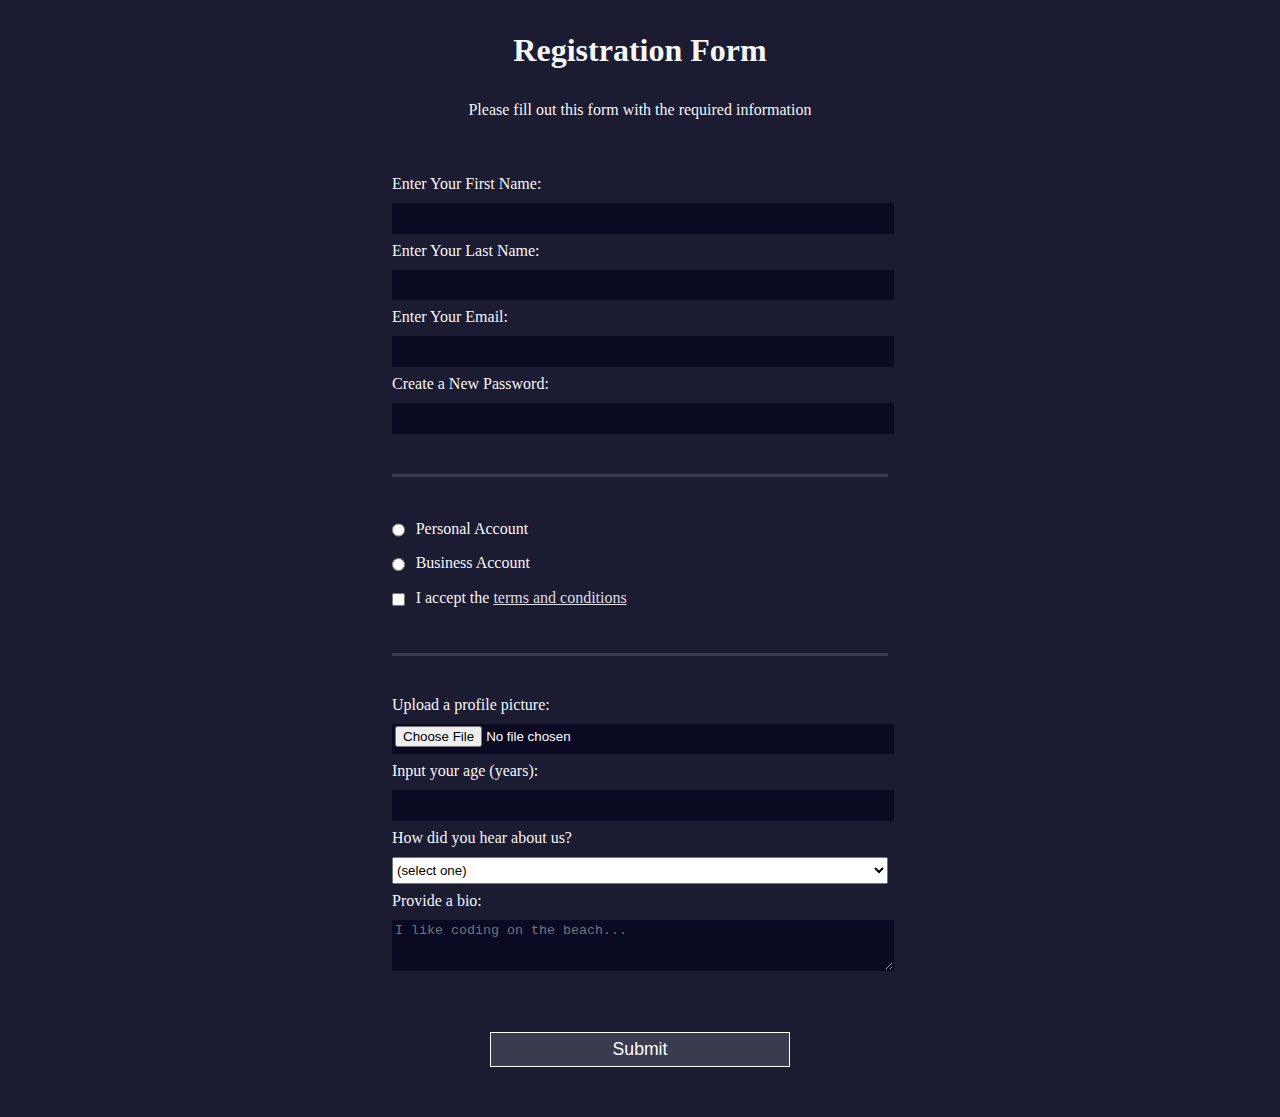
<file: freecodecamp-registration forum/index1.html>
<!DOCTYPE html>
<html lang="en">
  <head>
    <meta charset="UTF-8">
    <title>Registration Form</title>
    <link rel="stylesheet" href="styles.css" />
  </head>
  <body>
    <!-- reg from- fill reg+ required error message -->
    <h1>Registration Form</h1>
    <p>Please fill out this form with the required information</p>
    <form action='https://register-demo.freecodecamp.org'>
     <!-- name-email-pass input-text -->
        <fieldset>
        <label for="first-name">Enter Your First Name: <input id="first-name" name="first-name" type="text" required /></label>
        <label for="last-name">Enter Your Last Name: <input id="last-name" name="last-name" type="text" required /></label>
        <label for="email">Enter Your Email: <input id="email" name="email" type="email" required /></label>
        <label for="new-password">Create a New Password: <input id="new-password" name="new-password" type="password" pattern="[a-z0-5]{8,}" required /></label>
      </fieldset>
      <!-- radio button-account-terms -->
      <fieldset>
        <label for="personal-account"><input id="personal-account" type="radio" name="account-type" class="inline" /> Personal Account</label>
        <label for="business-account"><input id="business-account" type="radio" name="account-type" class="inline" /> Business Account</label>
        <label for="terms-and-conditions" name="terms-and-conditions">
          <input id="terms-and-conditions" type="checkbox" required name="terms-and-conditions" class="inline" /> I accept the <a href="https://www.freecodecamp.org/news/terms-of-service/">terms and conditions</a>
        </label>
      </fieldset>
      <!-- profile pic-file - age-number-->
      <fieldset>
        <label for="profile-picture">Upload a profile picture: <input id="profile-picture" type="file" name="file" /></label>
        <label for="age">Input your age (years): <input id="age" type="number" name="age" min="13" max="120" /></label>
        <!-- select -->
        <label for="referrer">How did you hear about us?
          <select id="referrer" name="referrer">
            <option value="">(select one)</option>
            <option value="1">freeCodeCamp News</option>
            <option value="2">freeCodeCamp YouTube Channel</option>
            <option value="3">freeCodeCamp Forum</option>
            <option value="4">Other</option>
          </select>
        </label>
        <!-- bio - textarea -->
        <label for="bio">Provide a bio:
          <textarea id="bio" name="bio" rows="3" cols="30" placeholder="I like coding on the beach..."></textarea>
        </label>
      </fieldset>
     <!-- submit -->
      <input type="submit" value="Submit" />
    </form>
  </body>
</html>
</file>
<file: Ecomerse/style.css>
* {
    margin: 0;
    padding: 0;
    box-sizing: border-box;
} 
body{
    font-family: 'Poppins', sans-serif;
}
.navbar{
    display: flex;
    align-items: center;
    padding: 20px;
}

nav {
    flex: 1;
    text-align: right;
}

nav ul{
    display: inline-block;
    list-style-type: none;
}
nav ul li{
    display: inline-block;
    margin-right: 20px;


}
a{
    text-decoration: none;
    color: #555;
}
p {
    color: #555;
}
.container{
    max-width: 1300px;
    margin: auto;
    padding-left: 25px;
    padding-left: 25px;
}
.row{
    display: flex;
    align-items: center;
    flex-wrap: wrap;
    justify-content: space-around;
}
.col-2{
   flex-basis: 50%;
   min-width: 300px; 
}
.col-2 img{
    max-width: 100%;
    padding: 50px 0;
}
.col-2 h1{
    font-size: 50px;
    line-height: 60px;
    margin: 25px 0;
}
.btn{
    display: inline-block;
    background: #ff523b;
    color: #fff;
    padding: 8px 30px;
    margin: 30px 0;
    border-radius: 30px;
    transition: background 0.5s;
}
.btn:hover{
    background: #563434;

}
.header{
    background: radial-gradient(#fff,#ffd6d6);
}
.header .row{
    margin-top: 70px;

}
.categories{
    margin: 70px 0;
}
.col-3{
    flex-basis: 30%;
    min-width: 250px;
    margin-bottom: 30px;
}
.col-3 img{
    width: 100%;
}
.small-container{
    max-width: 1080px;
    margin: auto;
    padding-left: 25px;
    padding-right: 25px;
}
.col-4 {
    flex-basis: 25%;
    padding: 10px;
    min-width: 200px;
    margin-bottom: 50px;
    transition: transform 0.5s;

}
.col-4 img{
    width: 100%;

}
.title {
    text-align: center;
    margin: 0 auto 80px;
    position: relative;
    line-height: 60px;
    color: #555;
}
.title::after{
    content: '';
    background: #ff523b;
    width: 80px;
    height: 5px;
    border-radius: 5px;
    position: absolute;
    bottom: 0;
    left: 50%;
    transform: translate(-50%);
}
h4{
    color: #555;
    font-weight: normal;
}
    .col-4 p {
        font-size: 14px;
    }
    .rating .fa {
        color: #ff523b;
    }
    .col-4:hover{
        transform: translateY(-5px);
    }
    /* offer */
    .offer{
        background: radial-gradient(#fff,#ffd6d6);
        margin-top: 80px;
        padding: 30px 0;
    }
    .col-2 .offer-img{
        padding: 50px;
    }
    small{
        color: #555;
    }

    /* testimonial */
    .testimonial {
            padding-top: 100px;
            
    }
    .testimonial .col-3{
        text-align: center;
        padding: 40px;
        box-shadow: 0 0 20px 0px rgba(0,0,0,0.1);
        cursor: pointer;
        transition: transform 0.5s;
    }
    .testimonial .col-3 img{
        width: 50px;
        margin-top: 20px;
        border-radius: 50%;
    }
    .testimonial .col-3:hover{
        transform: translateY(-10px)
    }
    .fa.fa-quote-left{
        font-size: 34px;
        color: #ff523b;
    }
    .col-3 p{
        font-size: 12px;
        margin: 12px 0;
        color: #777;

    }
    .testimonial .col-3 h3{
        font-weight: 600;
        color: #555;
        font-size: 13px;
    }
    /* brands */
    .brands{
        margin: 100px auto;
    }
    .col-5 img{
        width: 100%;
        cursor: pointer;
        filter: grayscale(100)
    }
    .col-5 img:hover{
        filter: grayscale(0);
    }
    /* footer */
    .footer{
        background: #000;
        color: #8a8a8a;
        font-size: 14px;
        padding: 60px 0 20px;
    }
    .footer p{
        color: #8a8a8a;
    }
    .footer h3{
        color: #fff;
        margin-bottom: 20px;
    }
   .footer-col-1, .footer-col-2, .footer-col-3, .footer-col-4{
    min-width: 250px;
    margin-bottom: 20px;
   }
   .footer-col-1{
        flex-basis: 30%;
   }
   .footer-col-2{
        flex: 1;
        text-align: center;
   }
   .footer-col-2 img{
    width: 180px;
    margin-bottom: 20px;
   }
   .footer-col-3, .footer-col-4{
        flex-basis: 12%;
        text-align: center;
   }
   ul{
    list-style-type: none;
   }
   .app-logo{
        margin-top: 20px;
   }
   .app-logo img{
        width: 140px;
   }
   .footer hr{
        border: none;
        background: #b5b5b5;
        height: 1px;
        margin: 20px 0;
   }
.copyright{
    text-align: center;
}
.menu-icon{
    width: 28px;
    margin-left: 20px;
    display: none;

}

/* all products page */
.row-2{
    justify-content: space-between;
    margin: 100px auto 50px;
}
select{
    border: 1px solid #ff523b;
    padding: 5px;
}
select:focus{
    outline:none
}
.page-btn{
    margin: 0 auto 80px;
    
}
.page-btn span{
    display: inline-block;
    border: 1px solid #ff523b; 
    margin-left: 10px;
    width: 40px;
    height: 40px;
    text-align: center;
    line-height: 40px;
    cursor: pointer;
}
.page-btn span:hover{
    background: #ff523b;
    color: #fff;
}

/* single product details */
.single-product{
    margin-top: 80px;
}
.single-product .col-2 img{
    padding: 0;

}
.single-product .col-2{
    padding: 20px;
}
.single-product h4{
    margin: 20px 0;
    font-size: 22px;
    font-weight: bold;
}
.single-product select{
display: block;
padding: 10px;
margin-top: 20px;
}
.single-product input{
    width: 50px;
    height: 40px;
    padding-left: 10px;
    font-size: 20px;
    margin-right: 10px;
    border: 1px solid #ff523b;

}
input:focus{
    outline: none;
}
.single-product .fa{
    color:#ff523b;
    margin-left: 10px;
}
.small-img-row{
    display: flex;
    justify-content: space-between;
}
.small-img-col{
    flex-basis: 24%;
    cursor: pointer;
}

/* media query for menu*/

@media only screen and (max-width: 800px){

    nav ul{
        position: absolute;
        top: 70px;
        left: 0;
        background: #333;
        width: 100%;
        overflow: hidden;
        transition: max-height 0.5s;
    }
    nav ul li{
        display:block;
        margin-right: 50px;
        margin-top: 10px;
        margin-bottom: 10px;
    }
    nav ul li a{
        color: #fff;
    }
    .menu-icon{
        display:block;
        cursor: pointer;
    }
}
/* media query for less than 600 screen size*/
@media only screen and (max-width: 600px){
    .row{
        text-align: center;
}
.col-2, .col-3, .col-4{
    flex-basis: 100%;
}
.single-product{
    text-align: left;
}
.single-product .col-2{
    padding: 20px 0;
}
    .single-product h1{
        font-size: 26px;
        line-height: 26px;
    } 

    .cart-info p{
        display: none;
    }
}

/* cart items details */

.cart-page{
    margin: 80px auto;
}
table{
    width: 100%;
    border-collapse: collapse;
}
.cart-info{
    display: flex;
    flex-wrap: wrap;
}
th{
    text-align: left;
    padding: 5px;
    color: #fff;
    background: #ff523b;
    font-weight: normal;
}
td{
    padding: 10px 5px;
}
td input{
    width:40px;
    padding:30px;
    padding: 5px;
}
td a{
    color: #ff523b;
    font-size: 12px;
}
td img{
    width: 80px;
    height: 80px;
    margin-right: 10px;
}
    .total-price{
        display: flex;
        justify-content: flex-end;
    }

    .total-price table{
        border-top: 3px solid #ff523b;
        width: 100%;
        max-width: 400px;
        
    }
    td:last-child{
        text-align: right;
    }
    th:last-child{
        text-align: right;
    }


    /* account-page */
    .account-page{
    padding: 50px 0;
    background: radial-gradient(#fff,#ffd6d6);
}
    .form-container{
        background: #fff;
        width: 300px;
        height: 400px;
        position: relative;
        text-align: center;
        padding: 20px 0;
        margin: auto;
        box-shadow: 0 0 20px 0px rgba(0,0,0,0.1);
        overflow: hidden;
    }
    .form-container span{
        font-weight: bold;
        padding: 0 10px;
        color:#555;
        cursor: pointer;
        width: 100px;
        display: inline-block;
    }
    .form-btn{
        display: inline-block;
    }
    .form-container form{
        max-width: 300px;
        padding: 0 20px;
        position: absolute;
        top: 130px;
        transition: transform 1s;
    }
    form input{
        width: 100%;
        height: 30px;
        margin: 10px 0;
        padding: 0 10px;
        border: 1px solid #ccc;
    }

    form .btn{
        width: 100%;
        border: none;
        cursor: pointer;
        margin: auto;
        margin-top: 10px;
    }
    form .btn:focus{
        outline: none;
    }
    #LoginForm{
        left: -300px;
    }
    #RegForm{
        left: 0;
    }
    form a{
        font-size: 12px;
    }
    #Indicator{
        width: 100px;
        border: none;
        background: #ff523b;
        height: 3px;
        margin-top: 8px;
        transform: translateX(100px);
        transition: transform 1s;
    }
</file>
<file: freecodecamp-registration forum/styles.css>
body {
    width: 100%;
    height: 100vh;
    margin: 0;
    background-color: #1b1b32;
    color: #f5f6f7;
    font-family: Tahoma;
    font-size: 16px;
  }
  
  h1, p {
    margin: 1em auto;
    text-align: center;
  }
  
  form {
    width: 60vw;
    max-width: 500px;
    min-width: 300px;
    margin: 0 auto;
    padding-bottom: 2em;
  }
  
  fieldset {
    border: none;
    padding: 2rem 0;
    border-bottom: 3px solid #3b3b4f;
  }
  
  fieldset:last-of-type {
    border-bottom: none;
  }
  
  label {
    display: block;
    margin: 0.5rem 0;
  }
  
  input,
  textarea,
  select {
    margin: 10px 0 0 0;
    width: 100%;
    min-height: 2em;
  }
  
  input, textarea {
    background-color: #0a0a23;
    border: 1px solid #0a0a23;
    color: #ffffff;
  }
  
  .inline {
    width: unset;
    margin: 0 0.5em 0 0;
    vertical-align: middle;
  }
  
  input[type="submit"] {
    display: block;
    width: 60%;
    margin: 1em auto;
    height: 2em;
    font-size: 1.1rem;
    background-color: #3b3b4f;
    border-color: white;
    min-width: 300px;
  }
  
  input[type="file"] {
    padding: 1px 2px;
  }

  a {
    color: #dfdfe2;
  }
</file>
